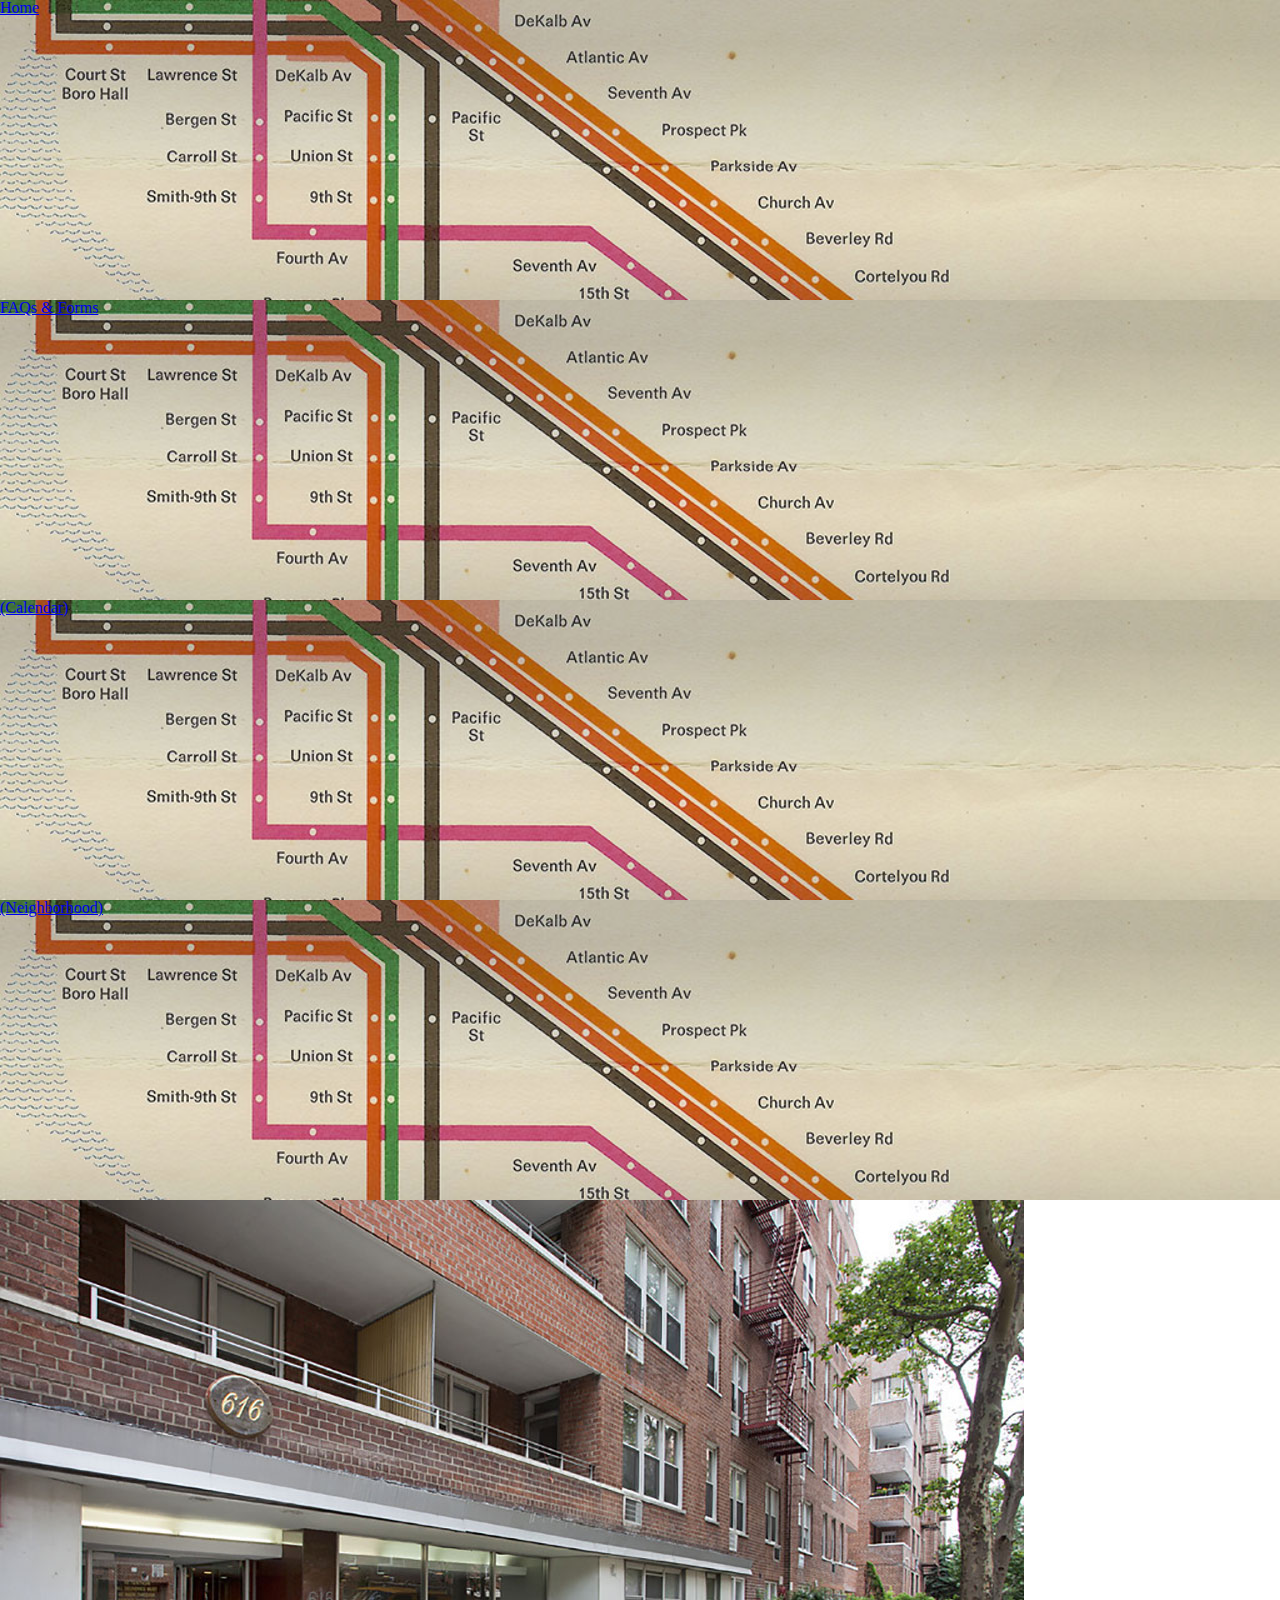
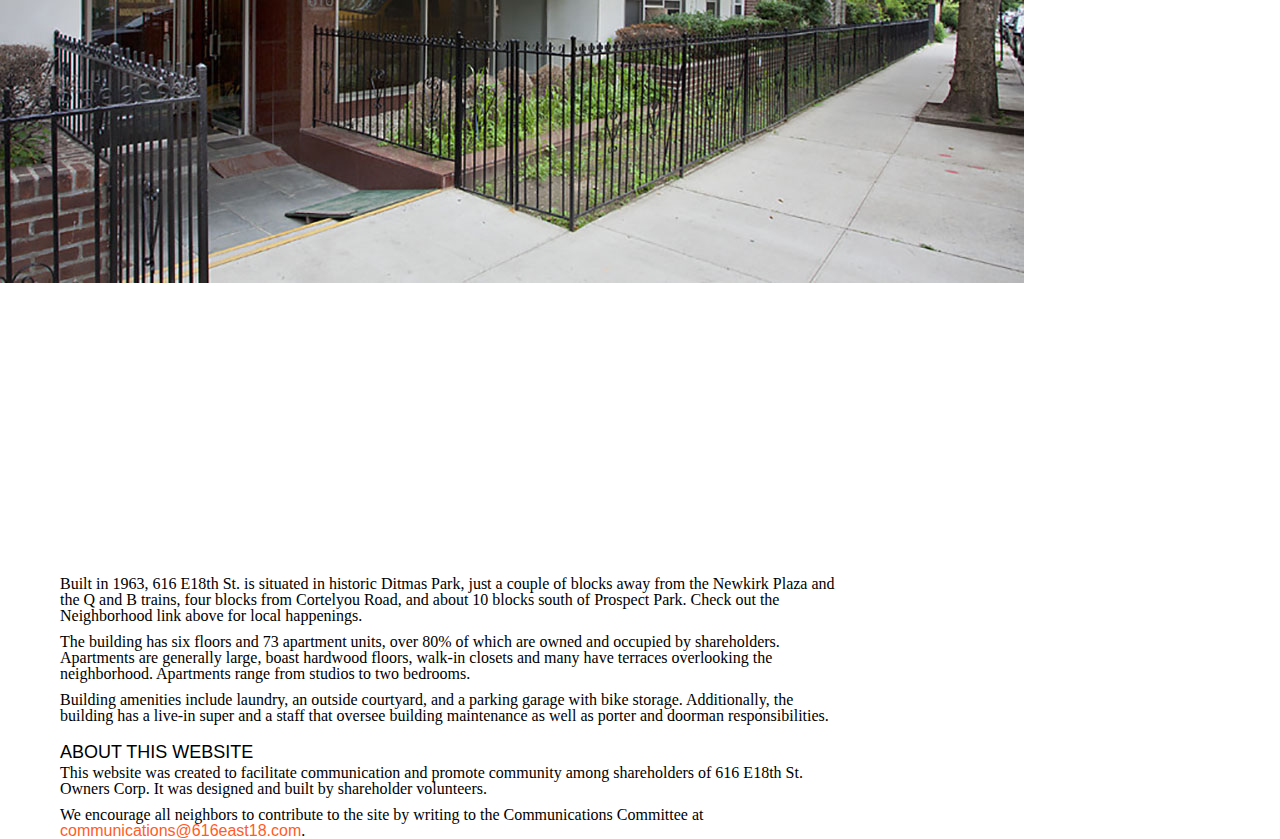
<file: index.html>
<!DOCTYPE html>
<html>
	<head>
		<meta name="description" content="616 E 18th St Brooklyn NY" />
		<meta name="keywords" content="apartments, Brooklyn, co-ops" />
		<meta name="author" content="Hilla Katki" />
		<title>616 E. 18th St.</title>
		<link rel="stylesheet" type="text/css" href="css/normalize.css">
		<link rel="stylesheet" type="text/css" href="css/reset.css">	
		<link rel="stylesheet" type="text/css" href="css/styles.css">
	</head>
	<body>

		<div class="topnav">
			<div class="navigation"><a class="nav" href="index.html">Home</a></div>
			<div class="navigation"><a class="nav" href="faqs.html">FAQs &amp; Forms</a></div>
			<div class="navigation"><a class="nav" href="calendar.html">(Calendar)</a></div>
			<div class="navigation"><a class="nav" href="neighborhood.html">(Neighborhood)</a></div>
		</div>

		<!--<div class="building-image"></div>-->
		<img src="images/building.jpg" alt="building"/>

		<div class="content">
			<h1 class="home">Welcome to <br>616 E. 18th Street</h1>

			<p>Built in 1963, 616 E18th St. is situated in historic Ditmas Park, just a couple of blocks away from the Newkirk Plaza and the Q and B trains, four blocks from Cortelyou Road, and about 10 blocks south of Prospect Park. Check out the Neighborhood link above for local happenings.</p>

			<p>The building has six floors and 73 apartment units, over 80% of which are owned and occupied by shareholders. Apartments are generally large, boast hardwood floors, walk-in closets and many have terraces overlooking the neighborhood. Apartments range from studios to two bedrooms.</p>

			<p>Building amenities include laundry, an outside courtyard, and a parking garage with bike storage. Additionally, the building has a live-in super and a staff that oversee building maintenance as well as porter and doorman responsibilities.</p>

			<br>

			<h6>About this website</h6>
			<p>This website was created to facilitate communication and promote community among shareholders of 616 E18th St. Owners Corp. It was designed and built by shareholder volunteers.</p>

			<p>We encourage all neighbors to contribute to the site by writing to the Communications Committee at <a class="text" href="mailto:communications@616east18.com">communications@616east18.com</a>.</p>
			
		</div>


	</body>
</html>
</file>
<file: css/styles.css>
/******************************************
/* SETUP
/*******************************************/

/* Box Model Hack */
* {
     -moz-box-sizing: border-box; /* Firexfox */
     -webkit-box-sizing: border-box; /* Safari/Chrome/iOS/Android */
     box-sizing: border-box; /* IE */
}

/* Clear fix hack */
.clearfix:after {
     content: ".";
     display: block;
     clear: both;
     visibility: hidden;
     line-height: 0;
     height: 0;
}


.navigation {
  width: 100%;
  height: 300px;
  box-sizing: border-box;
  float: left;
  padding-right: 50px;
  background-image: url("../images/header.jpg");
  background-repeat: no-repeat;
  background-size: cover;

}

.nav-item {
  text-align: center;
  height: 65px;
  color: #fff;
  font-size: 20px;
  font-family: 'National';
  font-weight: 700;
  text-transform: uppercase;
  margin-left: 10px;
  padding-right: 10px;
  padding-left: 10px;
  padding-top: 20px;
  float: right;
  box-sizing: border-box;

}

.left {
	float: left;
	margin-left: 60px;
	text-align: left;
	padding-left: 0px;

}

a.nav-text:link {color: #FFF; text-decoration: none;}
a.nav-text:visited {color: #FFF; text-decoration: none;}
a.nav-text:hover {color: #FF5C27; text-decoration: none;}
a.nav-text:active {color: #FFF; text-decoration: none;}



.content {
	width:66%;
	padding-top: 270px;
	padding-bottom: 0px;
	padding-left: 60px;
}


.page-title {
	font-family: "National", Arial, sans-serif;
	color: #FFF;
	font-weight: 700;
	font-size: 80px;
	line-height: 80px;	
	padding-top: 200px;
	padding-left: 60px;
}

h1.home {
	font-family: "National", Arial, sans-serif;
	color: #FFF;
	font-weight: 700;
	font-size: 80px;
	line-height: 80px;
	margin-top: -250px;
	margin-bottom: 110px;
}

.main-section {
	font-family: "National", Arial, sans-serif;
	font-weight: 700;
	font-size: 48px;
	line-height: 48px;
	margin-top: 50px;
	border-top: 3px solid #000;
	text-transform: uppercase;

}

.sub-section {
	font-family: "National", Arial, sans-serif;
	font-weight: 500;
	font-size: 32px;
	margin-top: 10px;
	margin-bottom: 20px;
	padding-top: 10px;
	padding-bottom: 10px;
	text-transform: uppercase;
	border-top: 1px solid #000;
	border-bottom: 1px solid #CCC;
}

.question-first {
	font-family: "National", Arial, sans-serif;
	font-weight: 500;
	font-size: 24px;
	line-height: 28px;
	margin-top: 0px;
	margin-bottom: 10px;
}

.question {
	font-family: "National", Arial, sans-serif;
	font-weight: 500;
	font-size: 24px;
	line-height: 28px;
	margin-top: 0px;
	margin-bottom: 10px;
	border-top: 1px solid #CCC;
	padding-top: 20px;
}

.body-copy {
	font-family: "National", Arial, sans-serif;
	font-weight: 300;
	font-size: 20px;
	line-height: 29px;
	margin-top: 0px;
	margin-bottom: 25px;
}

.intro {
	margin-top: 50px;
}

p {
	margin-top: 10px;
}

a.text:link{
	font-family: "National", Arial, sans-serif;
	font-weight: 500;
	color:#FF5C27;
	text-decoration: none;
}

a.text:visited {color: #FF5C27; text-decoration: none;}
a.text:hover {color: #FF5C27; text-decoration: none;}
a.text:active {color: #FF5C27; text-decoration: none;}

h6 {
	font-family: "National", Arial, sans-serif;
	font-weight: 500;
	font-size: 18px;
	line-height: 5px;
	margin-top: 10px;
	margin-bottom: 10px;
	text-transform: uppercase;
}

ul {
	font-family: "National", Arial, sans-serif;
	font-weight: 300;
	font-size: 20px;
	line-height: 29px;
	margin-top: 0px;
}
</file>
